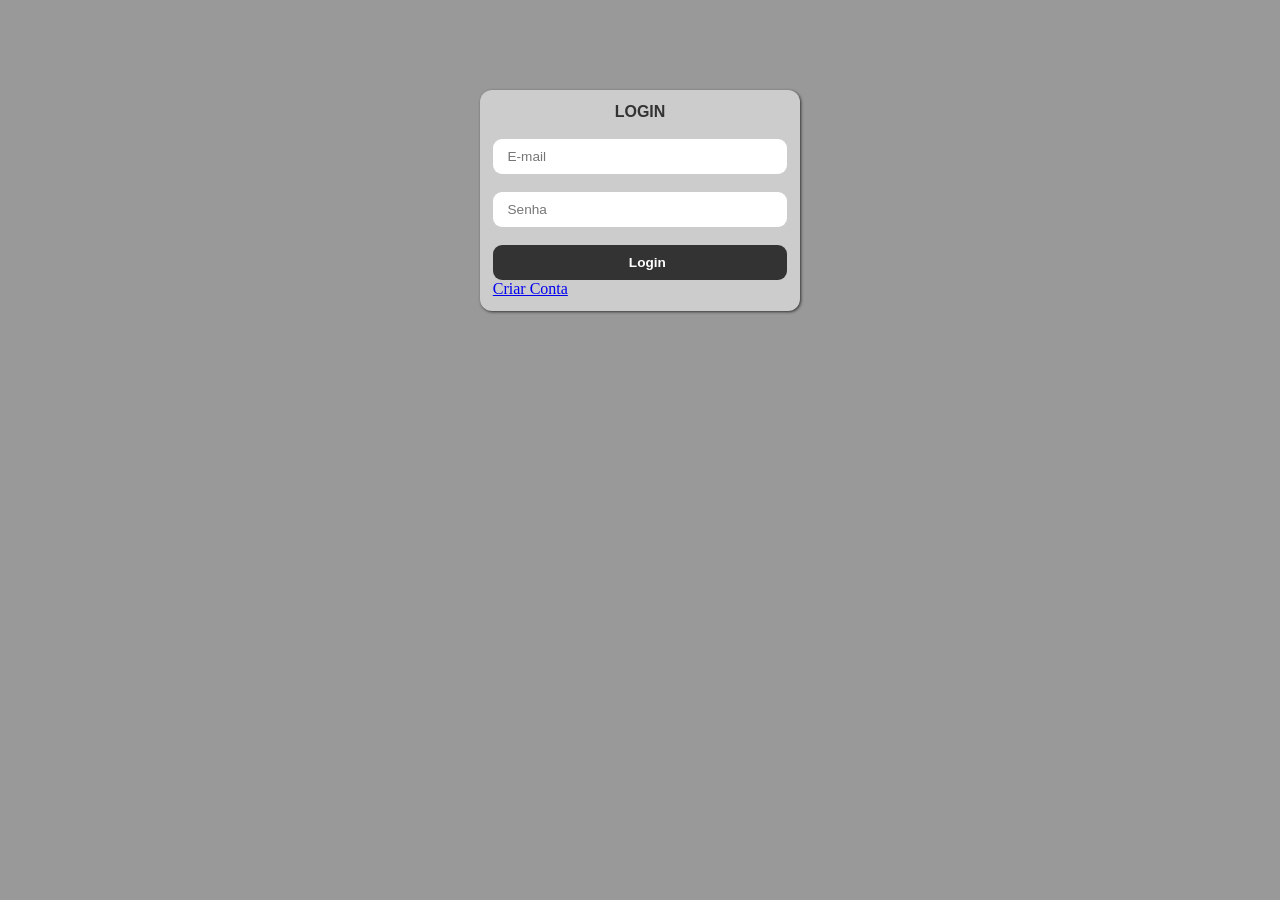
<file: index.html>
<!doctype html>
<html lang="pt-br">
  <head>
    <meta charset="UTF-8" />
    <meta name="viewport" content="width=device-width, initial-scale=1.0" />
    <title>Skins</title>
    <link rel="stylesheet" href="./assets/css/index.css" />
    <script src="./assets/js/index.js" defer></script>
  </head>
  <body>
    <main>
      <section id="cadastro">
        <form action="home.html">
          <h2>Cadastro</h2>

          <input
            type="text"
            maxlength="10"
            placeholder="usuario"
            required
            class="campo"
            name="fusuario"
          />

          <input
            type="email"
            maxlength="70"
            placeholder="E-mail"
            required
            class="campo"
            name="femail"
          />

          <input
            type="password"
            maxlength="12"
            minlength="8"
            placeholder="Senha"
            required
            class="campo"
            name="fsenha"
          />

          <input
            type="password"
            maxlength="12"
            minlength="8"
            placeholder="Senha"
            required
            class="campo"
            name="fsenha2"
          />

          <button class="campo botao">Cadastrar</button>
          <a href="#" class="alternar">Já tem conta? Entre!</a>
        </form>
      </section>

      <section id="login">
        <form action="home.html">
          <h2>Login</h2>

          <input
            type="email"
            maxlength="70"
            placeholder="E-mail"
            required
            class="campo"
            name="femail"
          />

          <input
            type="password"
            maxlength="12"
            minlength="8"
            placeholder="Senha"
            required
            class="campo"
            name="fsenha"
          />

          <button class="campo botao">Login</button>
          <a href="#" class="alternar">Criar Conta</a>
        </form>
      </section>
    </main>
  </body>
</html>
</file>
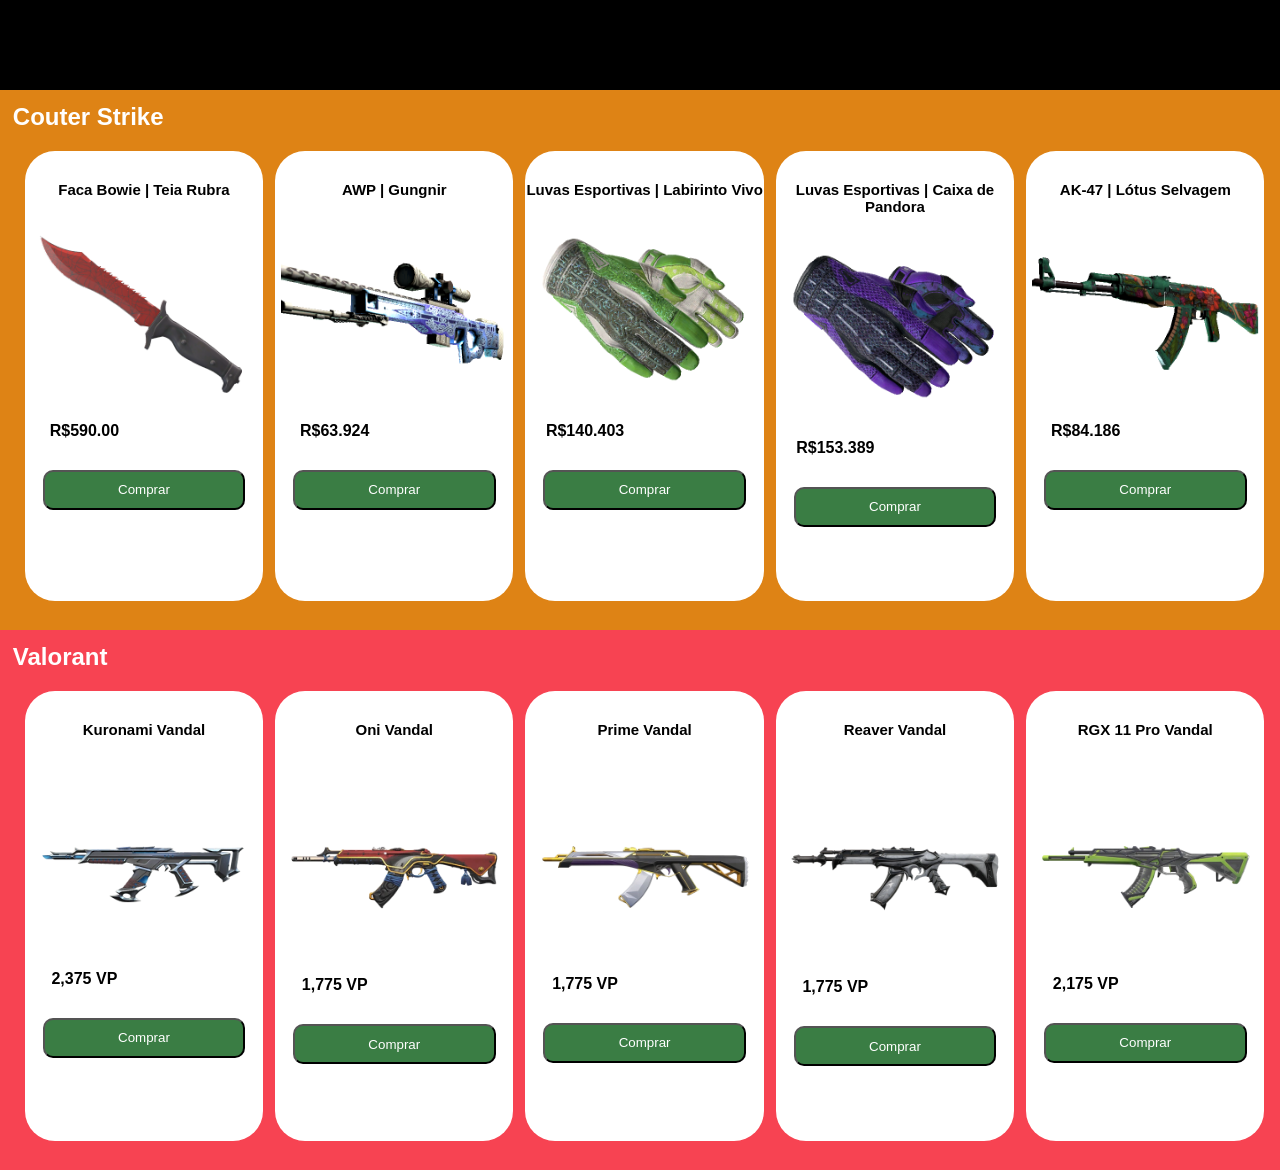
<file: home.html>
<!doctype html>
<html lang="pt-br">
  <head>
    <meta charset="UTF-8" />
    <meta name="viewport" content="width=device-width, initial-scale=1.0" />
    <title>Marketplace Skins</title>
    <link rel="stylesheet" href="./assets/css/home.css" />
    <script src="./assets/js/index.js" defer></script>
  </head>
  <body>
    <main>

      <header></header>

      <section class="game" id="cs2">
        <h2 class="titulo">Couter Strike</h2>
        <div class="skin" id="crimsom">
          <h1>Faca Bowie | Teia Rubra</h1>
          <img src="./img/crimson_web.png" alt="">
          <p>R$590.00</p> 
          <button>Comprar</button>
        </div>

        <div class="skin" id="gungnir">
          <h1>AWP | Gungnir</h1>
          <img src="./img/gungnir.png" alt="">
          <p>R$63.924</p> 
          <button>Comprar</button>
        </div>


        <div class="skin" id="crimsom">
          <h1>Luvas Esportivas | Labirinto Vivo</h1>
          <img src="./img/hedge_maze.png" alt="">
          <p>R$140.403</p> 
          <button>Comprar</button>
        </div>

      
        <div class="skin" id="crimsom">
          <h1>Luvas Esportivas | Caixa de Pandora</h1>
          <img src="./img/pandora_box.png" alt="">
          <p>R$153.389</p> 
          <button>Comprar</button>
        </div>
        

        <div class="skin" id="crimsom">
          <h1>AK-47 | Lótus Selvagem</h1>
          <img src="./img/wild_lotus.png" alt="">
          <p>R$84.186</p> 
          <button>Comprar</button>
        </div>

      </section>




      <section class="game" id="valorant">
        <h2 class="titulo">Valorant</h2>


       <div class="skin" id="crimsom">
          <h1>Kuronami Vandal</h1>
          <img src="./img/Kuronami_Vandal_Valorant.webp" alt="">
          <p>2,375 VP</p> 
          <button>Comprar</button>
        </div>


        <div class="skin" id="crimsom">
          <h1>Oni Vandal</h1>
          <img src="./img/Oni_Vandal_Valorant.webp" alt="">
          <p>1,775 VP</p> 
          <button>Comprar</button>
        </div>


        <div class="skin" id="crimsom">
          <h1>Prime Vandal</h1>
          <img src="./img/Prime_Vandal_Valorant.webp" alt="">
          <p>1,775 VP</p> 
          <button>Comprar</button>
        </div>

       <div class="skin" id="crimsom">
          <h1>Reaver Vandal</h1>
          <img src="./img/Reaver_Vandal_Valorant.webp" alt="">
          <p>1,775 VP</p> 
          <button>Comprar</button>
        </div>


        <div class="skin" id="crimsom">
          <h1>RGX 11 Pro Vandal</h1>
          <img src="./img/RGX_11z_Pro_Vandal.webp" alt="">
          <p>2,175 VP</p> 
          <button>Comprar</button>
        </div>


      </section>

      <footer></footer>

    </main>
  </body>
</html>
</file>
<file: assets/css/index.css>
*{
    margin: 0;
    padding: 0;
    box-sizing: border-box;
}
main{
    width: 100%;
    height: 100vh;
    background: #999;
}
section{
    width: 25%;
    height: auto;
    background: #ccc;
    margin-left: 37.5%;
    margin-top: 10vh;
    float: left; /* descolar do main */
    border-radius: 12px;
    box-shadow: 1px 1px 3px #333;
    padding: 1%;
}
section h2{
    font-family: Arial, "Helvetica Neue", Helvetica, sans-serif;
    font-size: 1rem;
    text-transform: uppercase;
    text-align: center;
    font-weight: bold;
    color: #333;
}
section input{
    width: 100%;
    height: 35px;
    margin-top: 2vh;
    border: 0;
    border-radius: 9px;
    text-indent: 5%;
    outline: none;
    font-family: Arial, "Helvetica Neue", Helvetica, sans-serif;
    font-size: 0.85rem;
    color: #333;
}
section button{
    width: 100%;
    height: 35px;
    margin-top: 2vh;
    border: 0;
    border-radius: 9px;
    text-indent: 5%;
    outline: none;
    font-family: Arial, "Helvetica Neue", Helvetica, sans-serif;
    font-size: 0.85rem;
    color: #fff;
    background: #333;
    font-weight: bold;
}
</file>
<file: assets/css/home.css>
*{
    margin: 0;
    padding: 0;
    box-sizing: border-box;
}

main{
    width: 100%;
    height: 100vh;
    background: #333;
}

header{
    width: 100%;
    height: 10vh;
    float: left;
    background: #000;
}

.game{
    width: 100%;
    height: 60vh;
    background: #ccc;
    float: left;
    padding: 1%;
}

#cs2{
    background: #DE8315;
}

#valorant{
    background: #F74352;
}

.game h2{
    width: 100%;
    color: #fff;
    font-family: Verdana, Geneva, Tahoma, sans-serif;
}

footer{
    width: 100%;
    height: 20vh;
    background: #000;
}

.skin{
    background: #fff;
    height: 50vh;
    width: 19%;
    float: left;
    margin-left: 12px;
    margin-top: 20px;
    text-align: center;
    border-radius: 30px;
    font-family: "Inter", sans-serif;
}

.skin img{
    height: 170px;
    width: auto;
    margin-top: 30px;
    border-radius: 15px;
}

#valorant img{
    width: 90%;
    height: auto;
    margin-top: 12vh;
}

#valorant p{
    margin-top: 7vh;   
}


.skin h1{
    margin-top: 30px;
    font-size: 15px;
}

.skin p{
    margin-top: 20px;
    margin-right: 50%;
    font-weight: 600;
}

button{
    background: #3a7d44;
    width: 85%;
    height: 40px;
    margin-top: 30px;
    border-radius: 10px;
    color: #fff;
}
</file>
